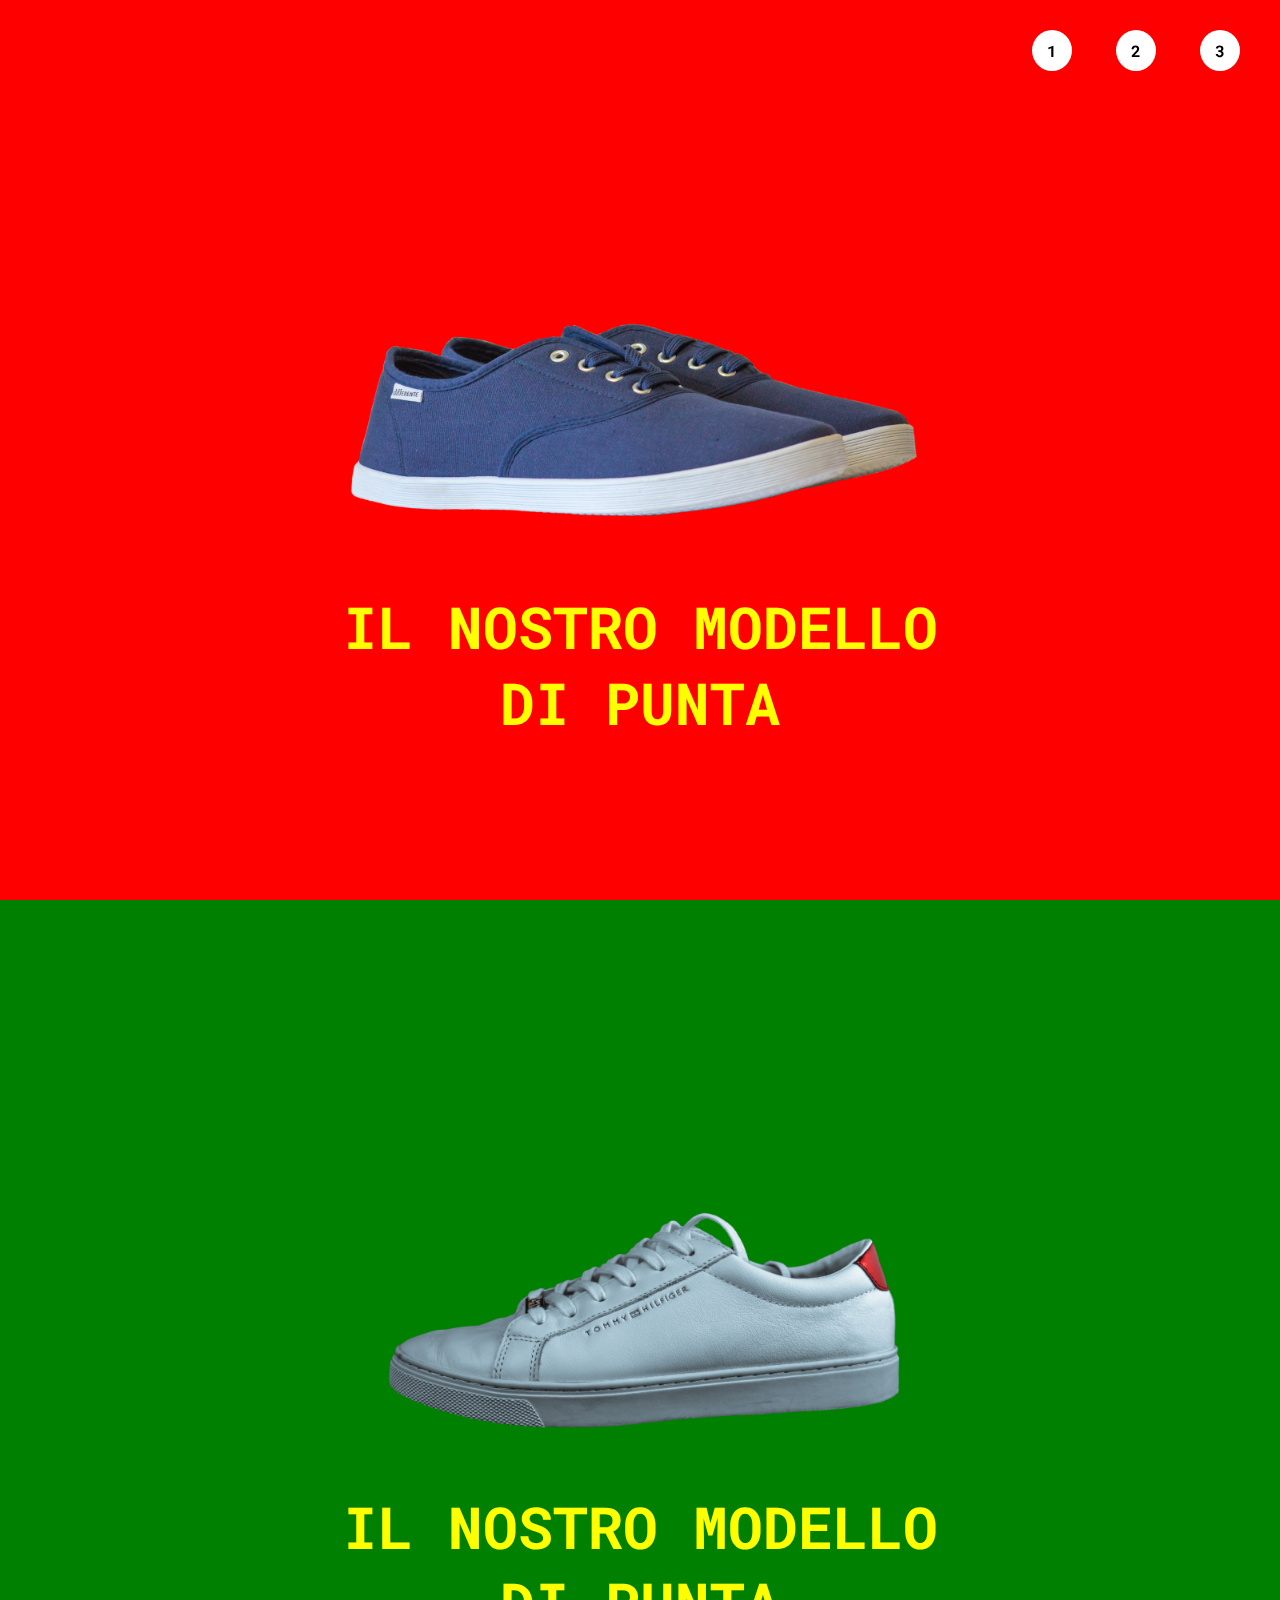
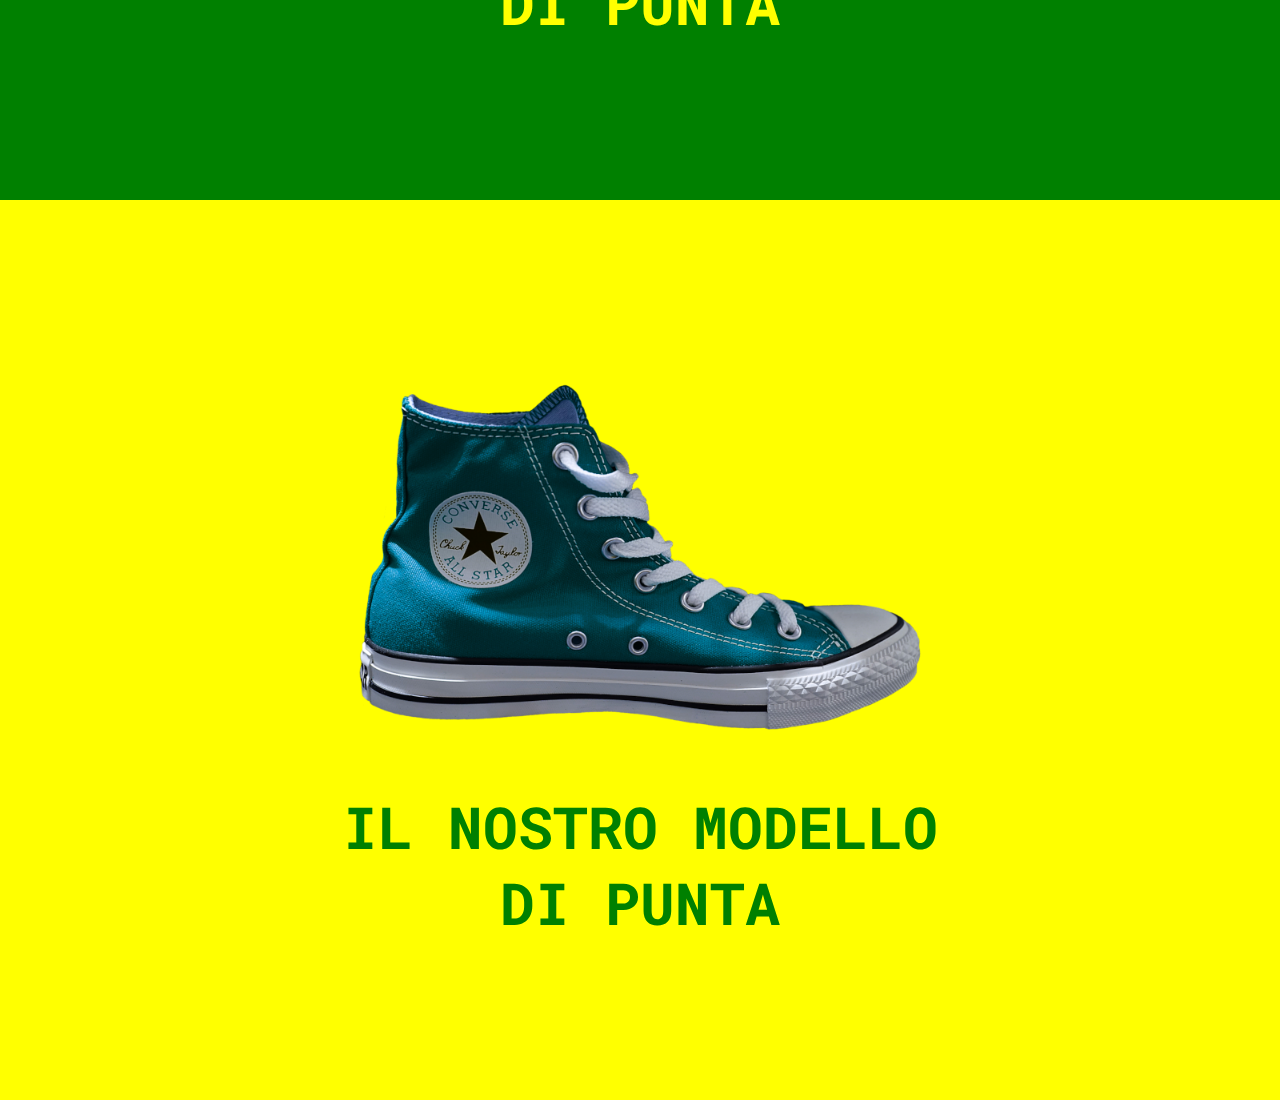
<file: index.html>
<!DOCTYPE html>
<html lang="en">
    <head>
        <meta charset="UTF-8">
        <meta http-equiv="X-UA-Compatible" content="IE=edge">
        <meta name="viewport" content="width=device-width, initial-scale=1.0">
        <title>Shoes</title>
        <link rel="stylesheet" href="./css/style.css">
        <link rel="preconnect" href="https://fonts.googleapis.com">
        <link rel="preconnect" href="https://fonts.gstatic.com" crossorigin>
        <link href="https://fonts.googleapis.com/css2?family=Roboto+Mono:wght@500;600;700&display=swap" rel="stylesheet">    </head>
    <body>
        <header>
            <div class="nav_container">
                <div class="nav_row">
                    <div class="col_33">
                        <a href="#primo">1</a>
                        <a href="#secondo">2</a>
                        <a href="#terzo">3</a>
                    </div>
                </div>
            </div>
        </header>
        <main>
            <section>
                <div class="container background_red">
                    <div class="centratura">
                        <div class="article">
                            <img src="./img/01.png" alt="" class="shoes">
                            <p class="yellow">il nostro modello di punta</p>
                        </div>
                    </div>
                </div>
            </section>

            <section>
                <div class="container background_green">
                    <div class="centratura">
                        <div class="article">
                            <img src="./img/02.png" alt="" class="shoes">
                            <p class="yellow">il nostro modello di punta</p>
                        </div>
                    </div>
                </div>
            </section>

            <section>
                <div class="container background_yellow">
                    <div class="centratura">
                        <div class="article">
                            <img src="./img/03.png" alt="" class="shoes">
                            <p class="green">il nostro modello di punta</p>
                        </div>
                    </div>
                </div>
            </section>
        </main>
    </body>
</html>
</file>
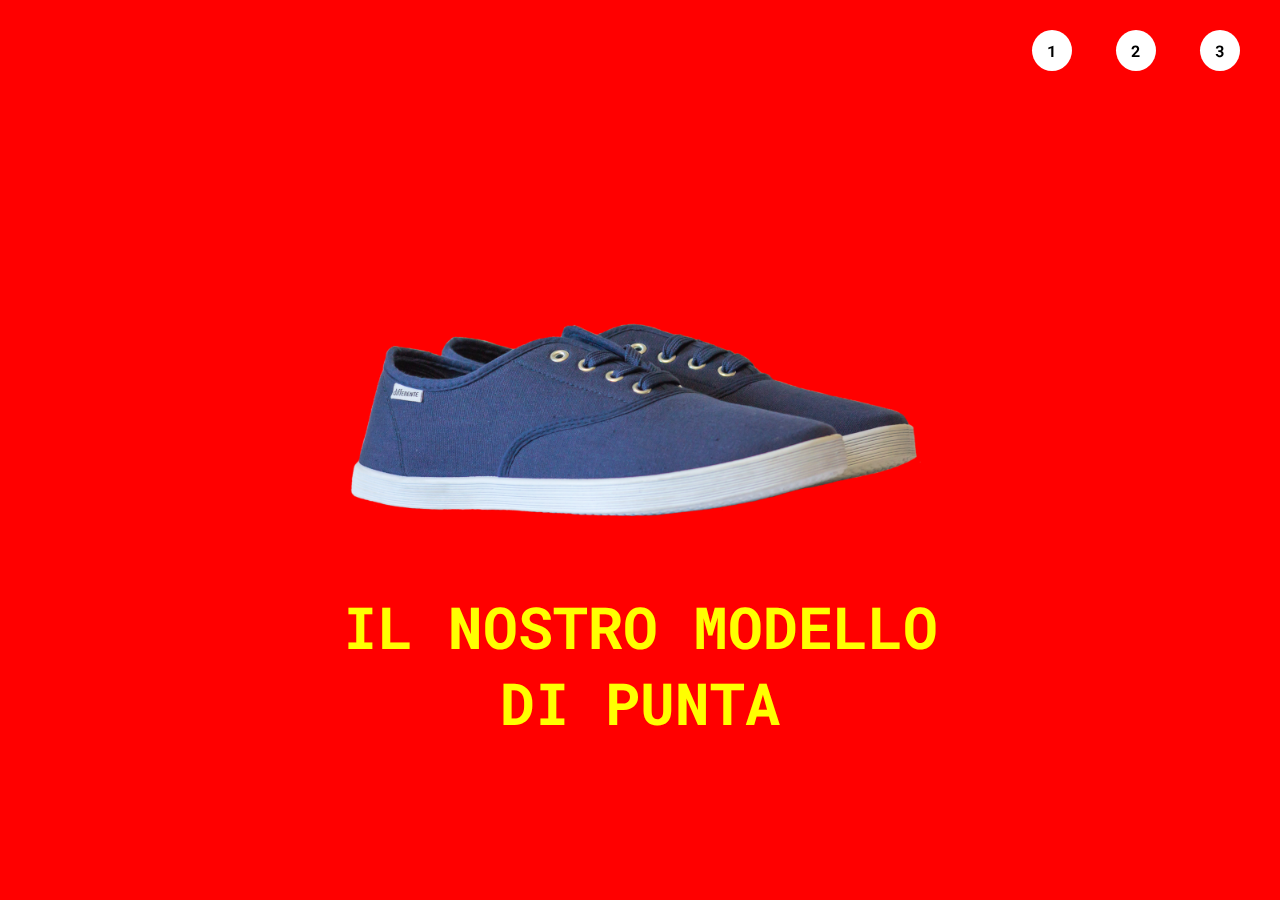
<file: bonus/index.html>
<!DOCTYPE html>
<html lang="en">
    <head>
        <meta charset="UTF-8">
        <meta http-equiv="X-UA-Compatible" content="IE=edge">
        <meta name="viewport" content="width=device-width, initial-scale=1.0">
        <title>Shoes</title>
        <link rel="stylesheet" href="./css/style.css">
        <link rel="preconnect" href="https://fonts.googleapis.com">
        <link rel="preconnect" href="https://fonts.gstatic.com" crossorigin>
        <link href="https://fonts.googleapis.com/css2?family=Roboto+Mono:wght@500;600;700&display=swap" rel="stylesheet">    </head>
    <body>
        <header>
            <div class="nav_container">
                <div class="nav_row">
                    <div class="col_33">
                        <a href="#primo">1</a>
                        <a href="#secondo">2</a>
                        <a href="#terzo">3</a>
                    </div>
                </div>
            </div>
        </header>
        <main class="scroll_container">
            <section class="scroll_area" id="primo">
                <div class="container background_red">
                    <div class="centratura">
                        <div class="article">
                            <img src="./img/01.png" alt="" class="shoes">
                            <p class="yellow">il nostro modello di punta</p>
                        </div>
                    </div>
                </div>
            </section>

            <section class="scroll_area" id="secondo">
                <div class="container background_green">
                    <div class="centratura">
                        <div class="article">
                            <img src="./img/02.png" alt="" class="shoes">
                            <p class="yellow">il nostro modello di punta</p>
                        </div>
                    </div>
                </div>
            </section>

            <section class="scroll_area" id="terzo">
                <div class="container background_yellow">
                    <div class="centratura">
                        <div class="article">
                            <img src="./img/03.png" alt="" class="shoes">
                            <p class="green">il nostro modello di punta</p>
                        </div>
                    </div>
                </div>
            </section>
        </main>
    </body>
</html>
</file>
<file: css/style.css>
*{
    border: 0;
    margin: 0;
    box-sizing: border-box;
}

.container{
    width: 100%;
    height: 100vh;
    margin: 0 auto;
}

.red{
    color: red;
}

.green{
    color: green;
}

.yellow{
    color: yellow;
}

.background_red{
    background-color: red;
}

.background_green{
    background-color: green;
}

.background_yellow{
    background-color: yellow;
}

.centratura{
    position: relative;
    top: 0;
    left: 0;
    width: 100%;
    height: 100%;
}

.article{
    position: absolute;
    top: 50%;
    left: 50%;
    transform: translate(-50%, -50%);
}

.shoes{
    width: 100%;
}

p{
    text-transform: uppercase;
    font-weight: 900;
    font-size: 4.5vw;
    text-align: center;
    font-family: 'Roboto Mono', monospace;
}

.nav_container{
    position: fixed;
    top: 40px;
    right: 20px;
    height: 50px;
    width: 100%;
    z-index: 100;
}

.nav_row{
    display: flex;
    justify-content: flex-end;
}

a{
    background-color: white;
    padding: 10px 15px;
    border-radius: 50%;
    margin: 0 20px;
    text-decoration: none;
    font-family: 'Roboto Mono', monospace ;
    color: black;
    font-weight: 900;
}
</file>
<file: bonus/css/style.css>
*{
    border: 0;
    margin: 0;
    box-sizing: border-box;
}

.scroll_container, .scroll_area, .container{
    width: 100%;
    height: 100vh;
    margin: 0 auto;
}

.scroll_container{
    overflow-y:auto;
    scroll-snap-type: y mandatory;
    scroll-behavior: smooth;
}

.scroll_area{
    scroll-snap-align: start;
}

.red{
    color: red;
}

.green{
    color: green;
}

.yellow{
    color: yellow;
}

.background_red{
    background-color: red;
}

.background_green{
    background-color: green;
}

.background_yellow{
    background-color: yellow;
}


.centratura{
    position: relative;
    top: 0;
    left: 0;
    width: 100%;
    height: 100%;
}

.article{
    position: absolute;
    top: 50%;
    left: 50%;
    transform: translate(-50%, -50%);
}

.shoes{
    width: 100%;
}

p{
    text-transform: uppercase;
    font-weight: 900;
    font-size: 4.5vw;
    text-align: center;
    font-family: 'Roboto Mono', monospace;
}

.nav_container{
    position: absolute;
    top: 40px;
    right: 20px;
    height: 50px;
    width: 100%;
    z-index: 100;
}

.nav_row{
    display: flex;
    justify-content: flex-end;
}

a{
    background-color: white;
    padding: 10px 15px;
    border-radius: 50%;
    margin: 0 20px;
    text-decoration: none;
    font-family: 'Roboto Mono', monospace ;
    color: black;
    font-weight: 900;
}
</file>
